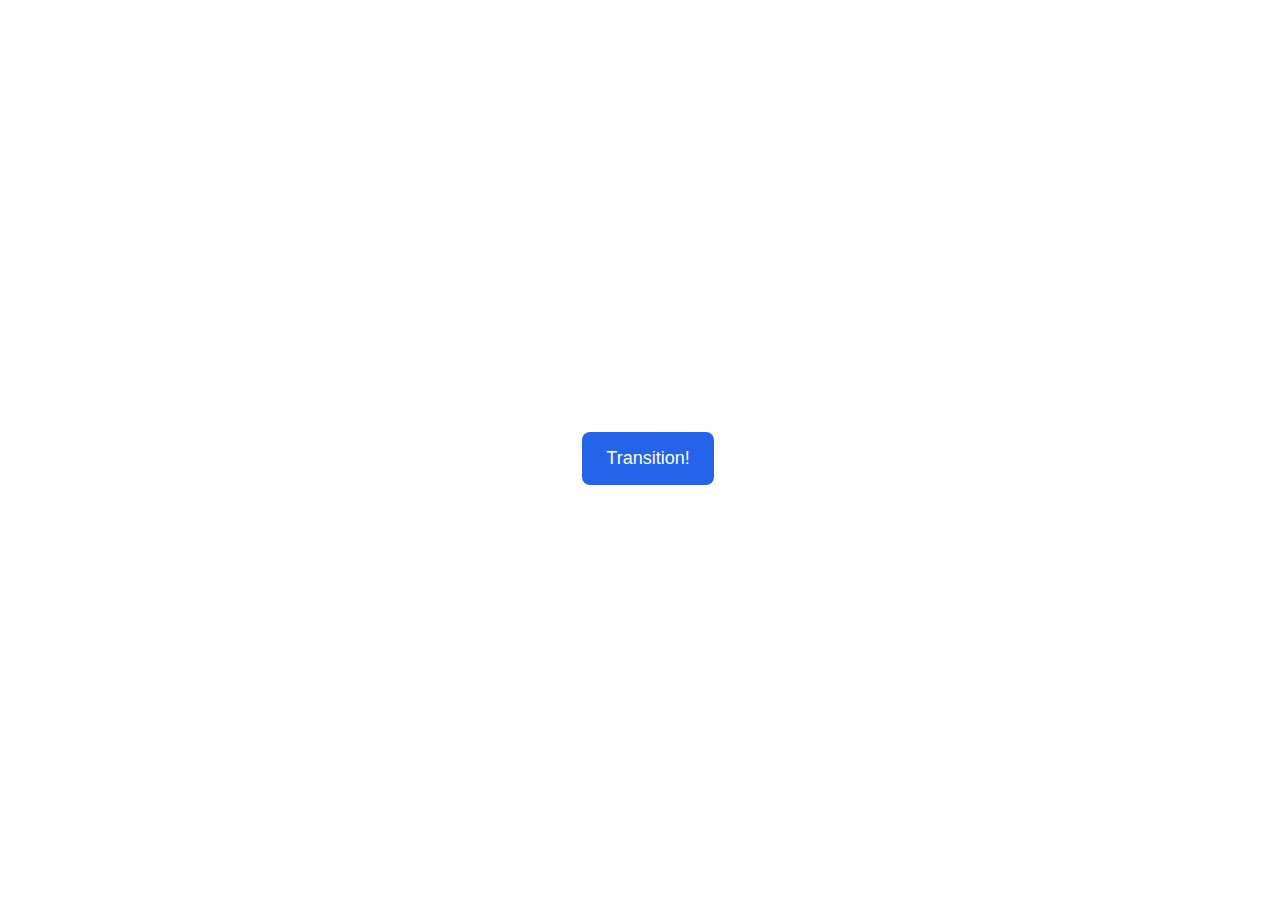
<file: animation/01-button-hover/index.html>
<!DOCTYPE html>
<html lang="en">
  <head>
    <meta charset="UTF-8" />
    <meta http-equiv="X-UA-Compatible" content="IE=edge" />
    <meta name="viewport" content="width=device-width, initial-scale=1.0" />
    <title>Button Hover</title>
    <link rel="stylesheet" href="style.css" />
  </head>
  <body>
    <div id="transition-container">
      <button>Transition!</button>
    </div>
  </body>
</html>
</file>
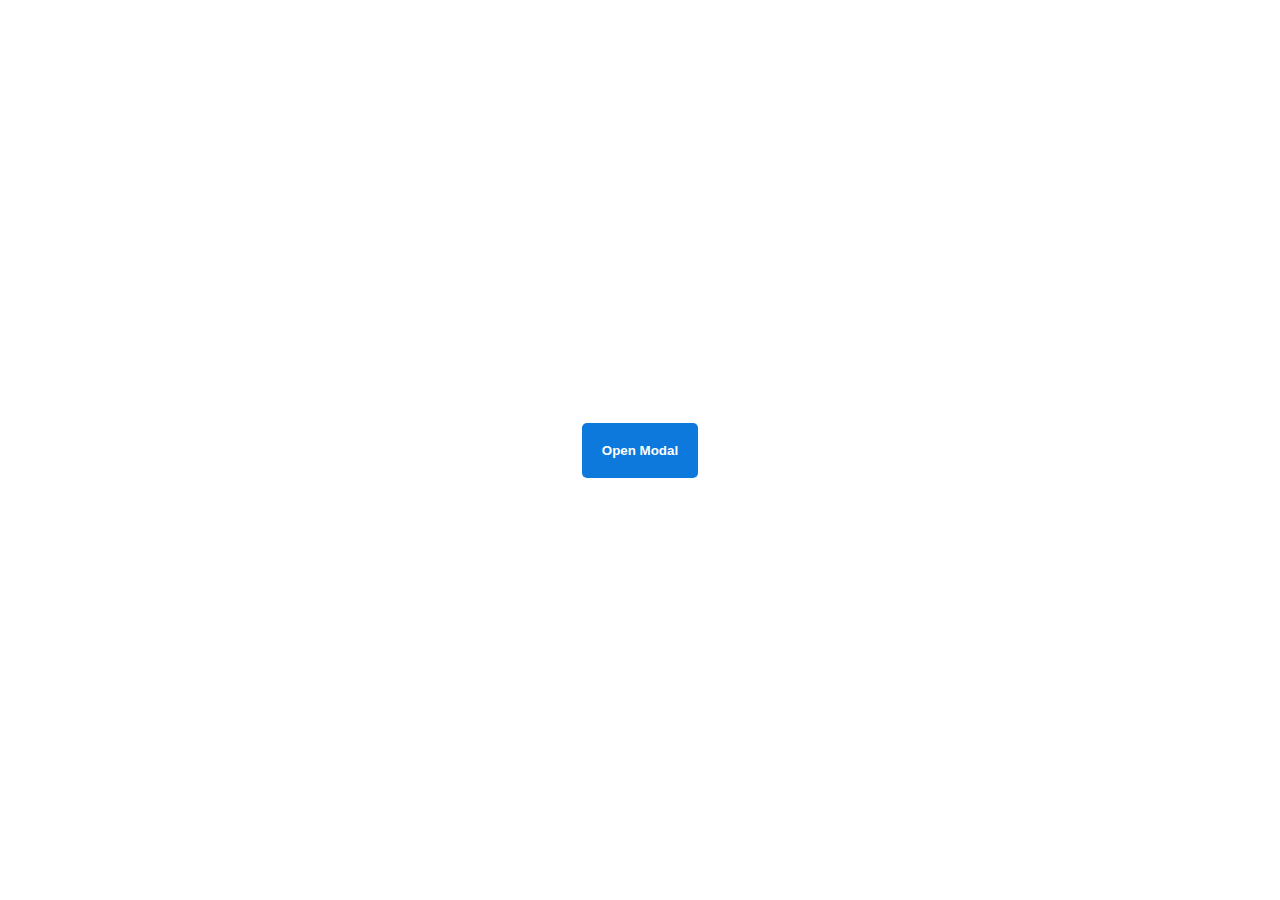
<file: animation/02-pop-up/index.html>
<!DOCTYPE html>
<html lang="en">
  <head>
    <meta charset="UTF-8" />
    <meta http-equiv="X-UA-Compatible" content="IE=edge" />
    <meta name="viewport" content="width=device-width, initial-scale=1.0" />
    <title>Popup</title>
    <link rel="stylesheet" href="style.css" />
  </head>
  <body>
    <div class="backdrop"></div>
    <div class="popup-modal">
      <h1>Look at me!</h1>
      <p>I'm a pop up dialog!</p>
      <button id="close-modal">Close Modal</button>
    </div>
    <div class="button-container">
      <button id="trigger-modal">Open Modal</button>
    </div>
    <script src="script.js"></script>
  </body>
</html>
</file>
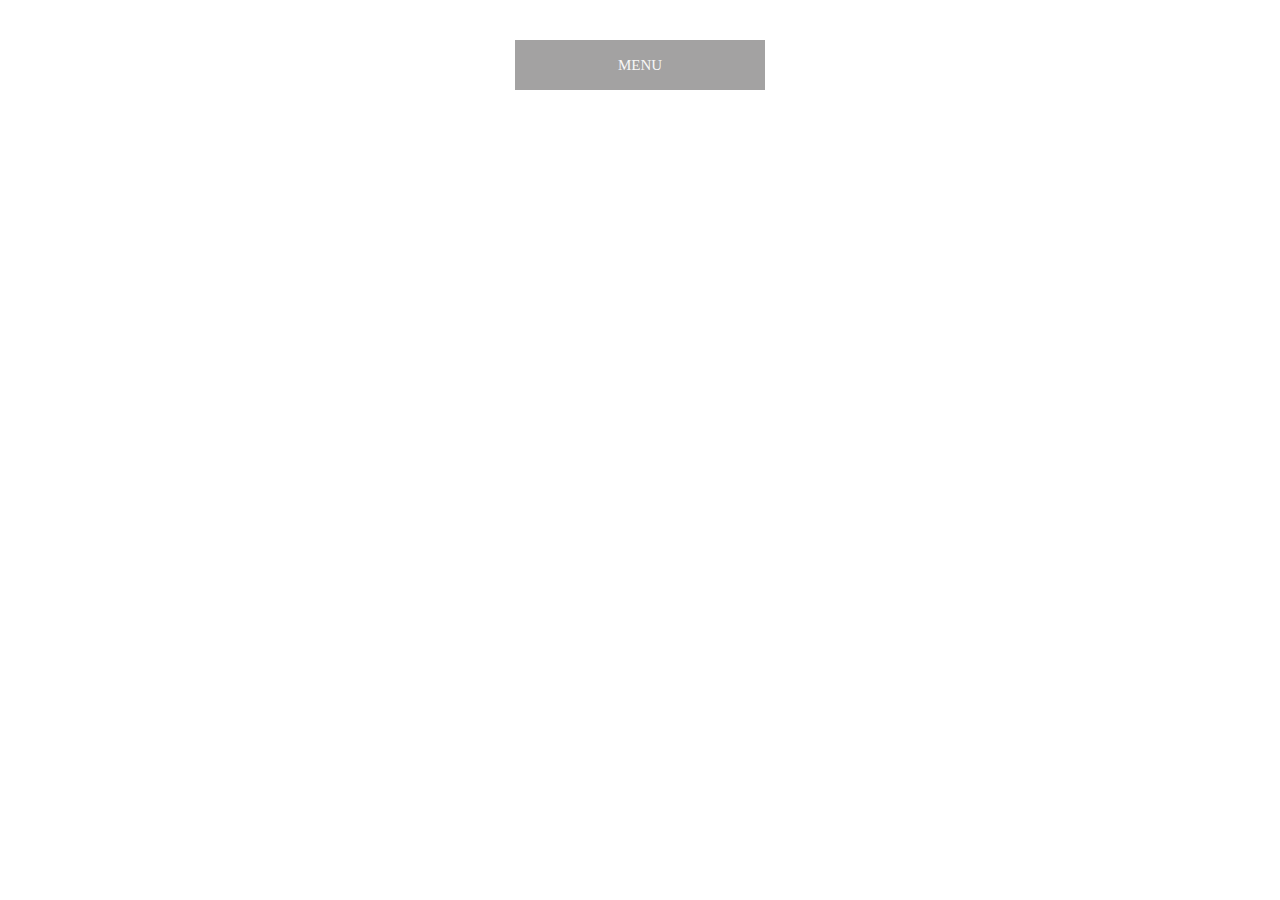
<file: animation/03-dropdown-menu/index.html>
<!DOCTYPE html>
<html lang="en">
  <head>
    <meta charset="UTF-8" />
    <meta http-equiv="X-UA-Compatible" content="IE=edge" />
    <meta name="viewport" content="width=device-width, initial-scale=1.0" />
    <title>Dropdown Menu</title>
    <link rel="stylesheet" href="style.css" />
  </head>
  <body>
    <div class="dropdown-container">
        <div class="menu-title">MENU</div>
        <ul class="dropdown-menu">
            <li>ITEM 1</li>
            <li>ITEM 2</li>
            <li>ITEM 3</li>
            <li>ITEM 4</li>
            <li>ITEM 5</li>
        </ul>
    </div>
    <script src="script.js"></script>
  </body>
</html>
</file>
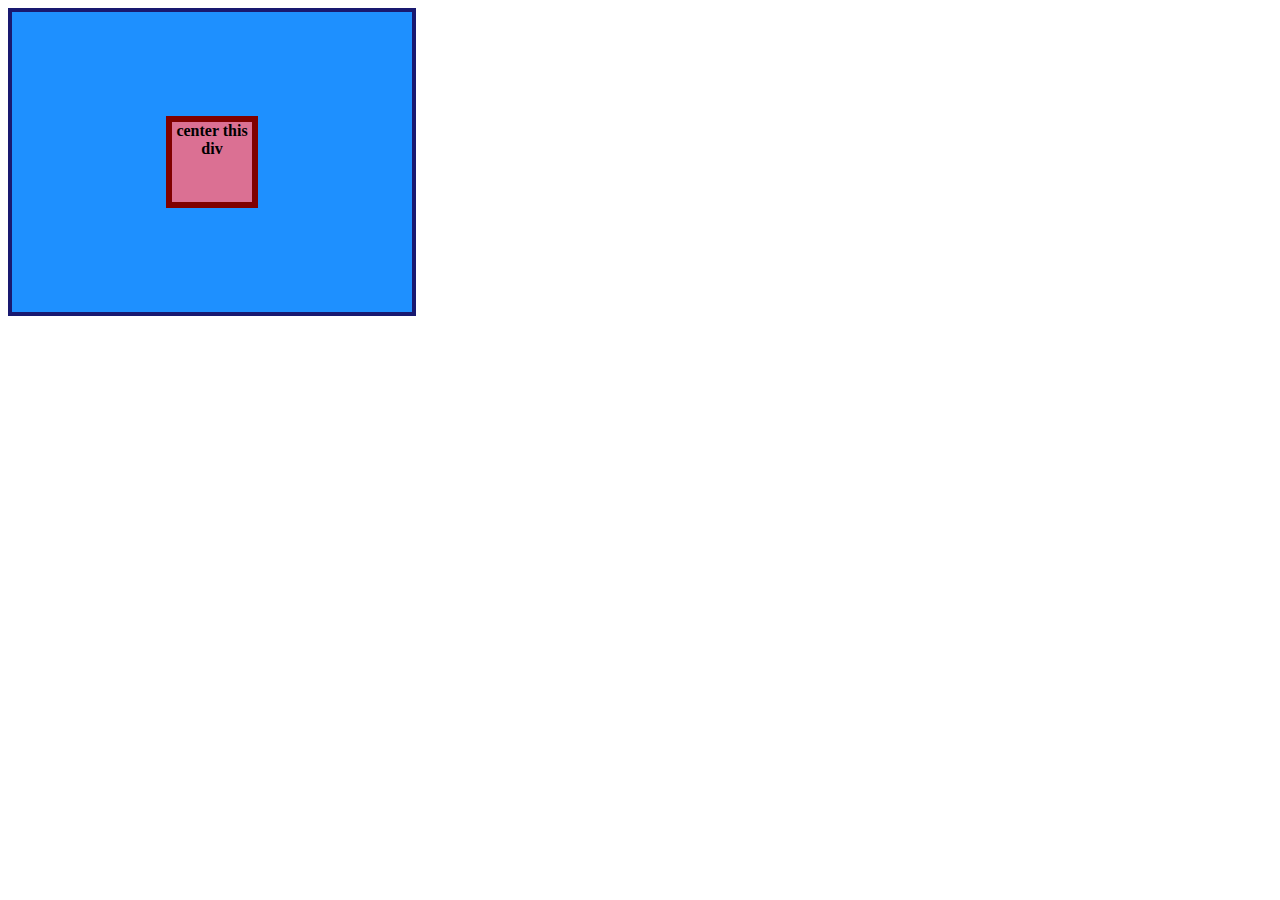
<file: flex/01-flex-center/index.html>
<!DOCTYPE html>
<html lang="en">
  <head>
    <meta charset="UTF-8">
    <meta http-equiv="X-UA-Compatible" content="IE=edge">
    <meta name="viewport" content="width=device-width, initial-scale=1.0">
    <title>CENTER THIS DIV</title>
    <link rel="stylesheet" href="style.css">
  </head>
  <body>
    <div class="container">
      <div class="box">center this div</div>
    </div>
  </body>
</html>
</file>
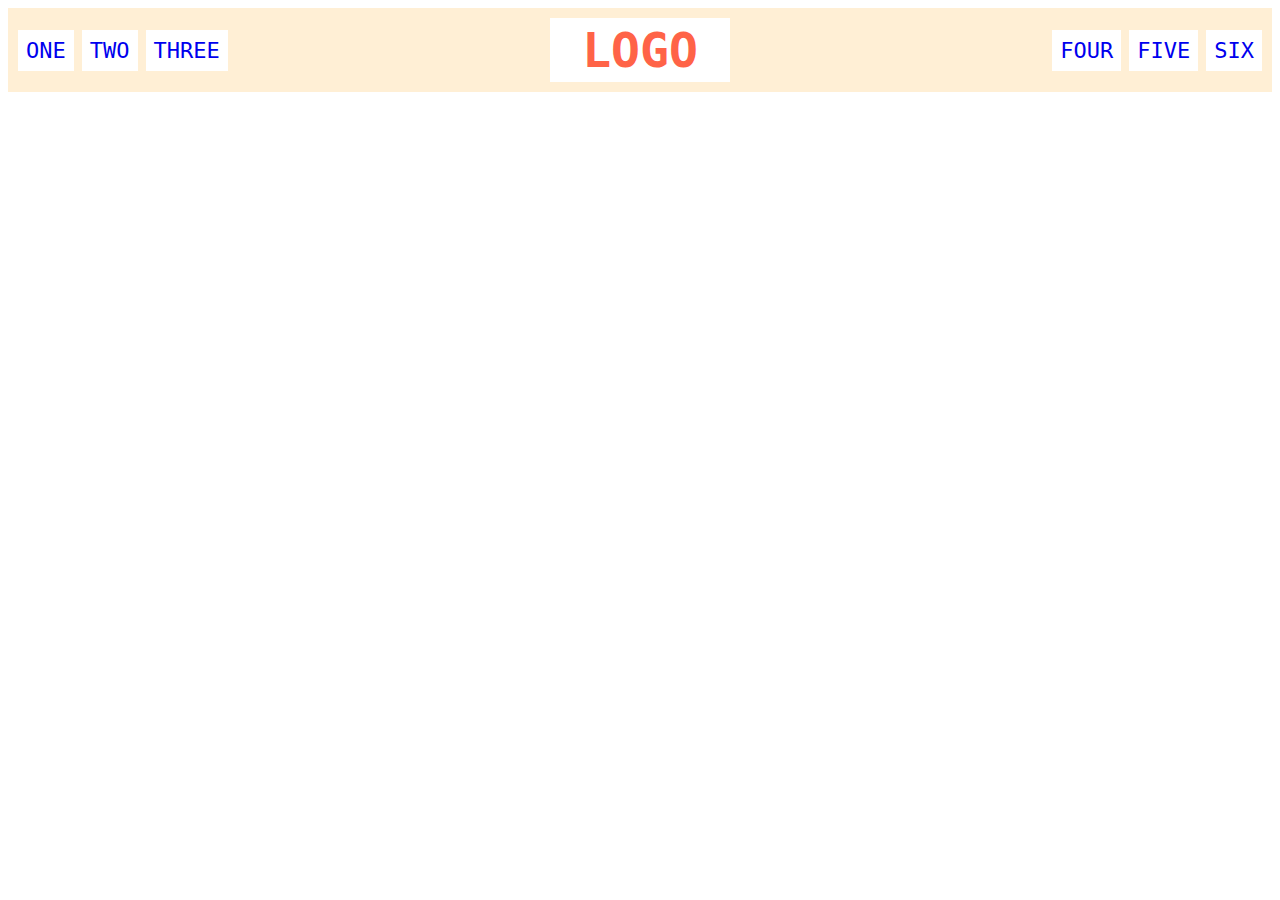
<file: flex/02-flex-header/index.html>
<!DOCTYPE html>
<html lang="en">
  <head>
    <meta charset="UTF-8">
    <meta http-equiv="X-UA-Compatible" content="IE=edge">
    <meta name="viewport" content="width=device-width, initial-scale=1.0">
    <title>Flex Header</title>
    <link rel="stylesheet" href="style.css">
  </head>
  <body>
    <div class="header">
      <div class="left-links">
        <ul>
          <li><a href="#">ONE</a></li>
          <li><a href="#">TWO</a></li>
          <li><a href="#">THREE</a></li>
        </ul>
      </div>
      <div class="logo">LOGO</div>
      <div class="right-links">
        <ul>
          <li><a href="#">FOUR</a></li>
          <li><a href="#">FIVE</a></li>
          <li><a href="#">SIX</a></li>
        </ul>
      </div>
    </div>
  </body>
</html>
</file>
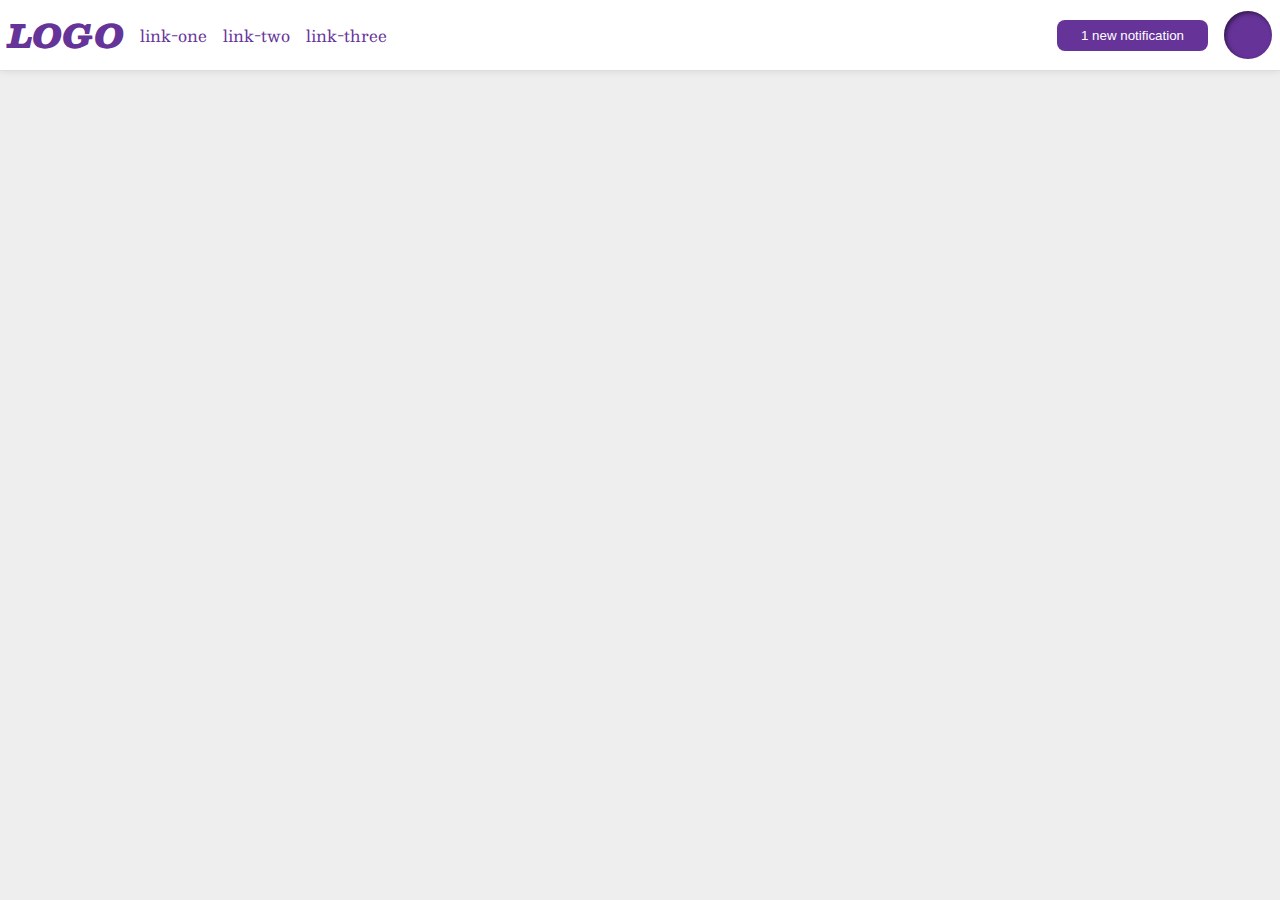
<file: flex/03-flex-header-2/index.html>
<!DOCTYPE html>
<html lang="en">
  <head>
    <meta charset="UTF-8">
    <meta http-equiv="X-UA-Compatible" content="IE=edge">
    <meta name="viewport" content="width=device-width, initial-scale=1.0">
    <title>Flex Header 2</title>
    <link rel="stylesheet" href="style.css">
  </head>
  <body>
    <div class="header">
      <div class="left-side">
        <div class="logo">
          LOGO
        </div>
        <ul class="links">
          <li><a href="https://google.com">link-one</a></li>
          <li><a href="https://google.com">link-two</a></li>
          <li><a href="https://google.com">link-three</a></li>
        </ul>
      </div>
      <div class="right-side">
        <button class="notifications">
          1 new notification
        </button>
        <div class="profile-image"></div>
      </div>
    </div>
  </body>
</html>
</file>
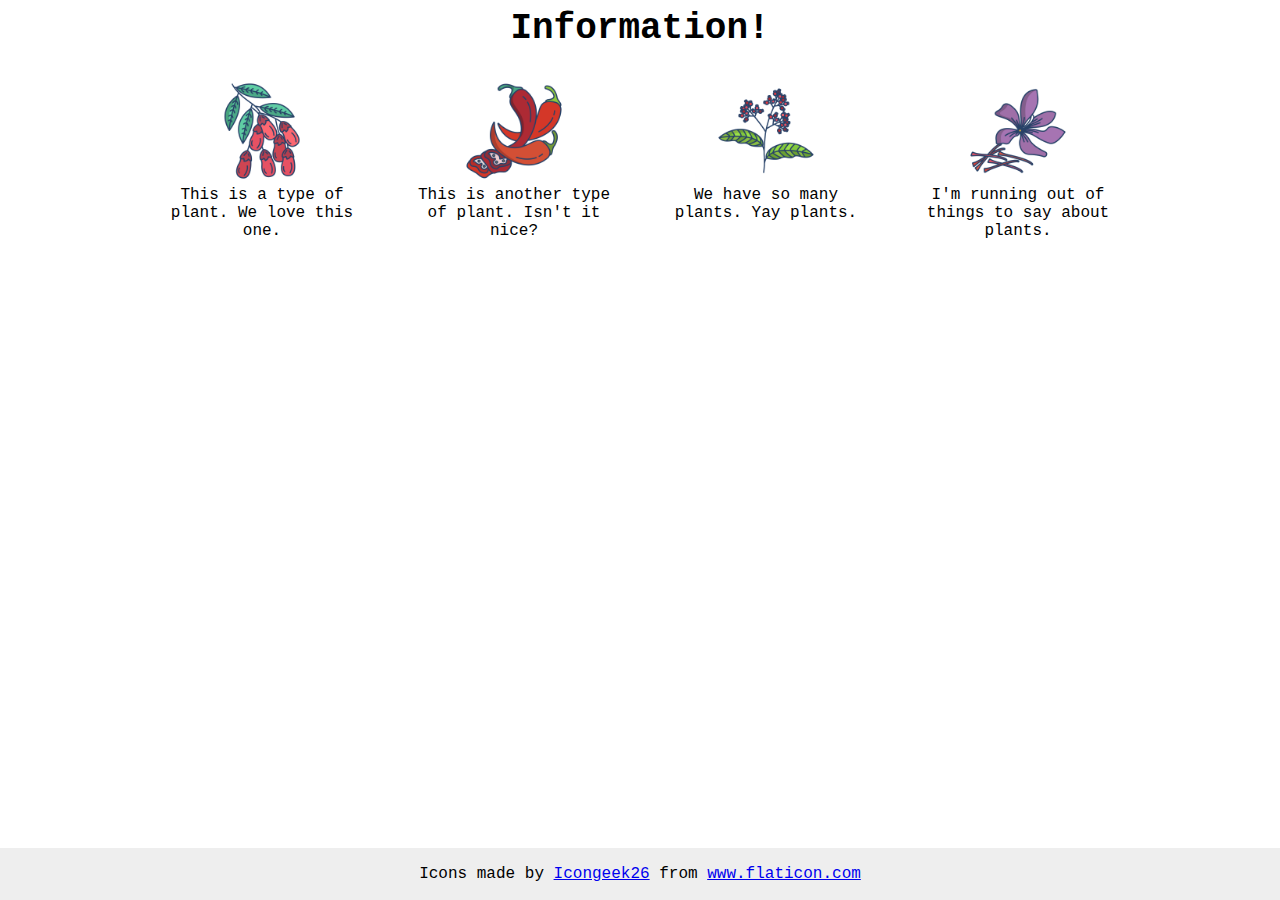
<file: flex/04-flex-information/index.html>
<!DOCTYPE html>
<html lang="en">
	<head>
		<meta charset="UTF-8" />
		<meta http-equiv="X-UA-Compatible" content="IE=edge" />
		<meta name="viewport" content="width=device-width, initial-scale=1.0" />
		<title>Information</title>
		<link rel="stylesheet" href="style.css" />
	</head>
	<body>
		<div class="title">Information!</div>

		<div class="container">
			<div class="info">
				<img src="./images/barberry.png" alt="barberry" />
				<div class="text">This is a type of plant. We love this one.</div>
			</div>
			<div class="info">
				<img src="./images/chilli.png" alt="chili" />
				<div class="text">This is another type of plant. Isn't it nice?</div>
			</div>
			<div class="info">
				<img src="./images/pepper.png" alt="pepper" />
				<div class="text">We have so many plants. Yay plants.</div>
			</div>
			<div class="info">
				<img src="./images/saffron.png" alt="saffron" />
				<div class="text">I'm running out of things to say about plants.</div>
			</div>
		</div>

		<!-- disregard this section, it's here to give attribution to the creator of these icons -->
		<div class="footer">
			<div>
				Icons made by
				<a href="https://www.flaticon.com/authors/icongeek26" title="Icongeek26"
					>Icongeek26</a
				>
				from
				<a href="https://www.flaticon.com/" title="Flaticon"
					>www.flaticon.com</a
				>
			</div>
		</div>
	</body>
</html>
</file>
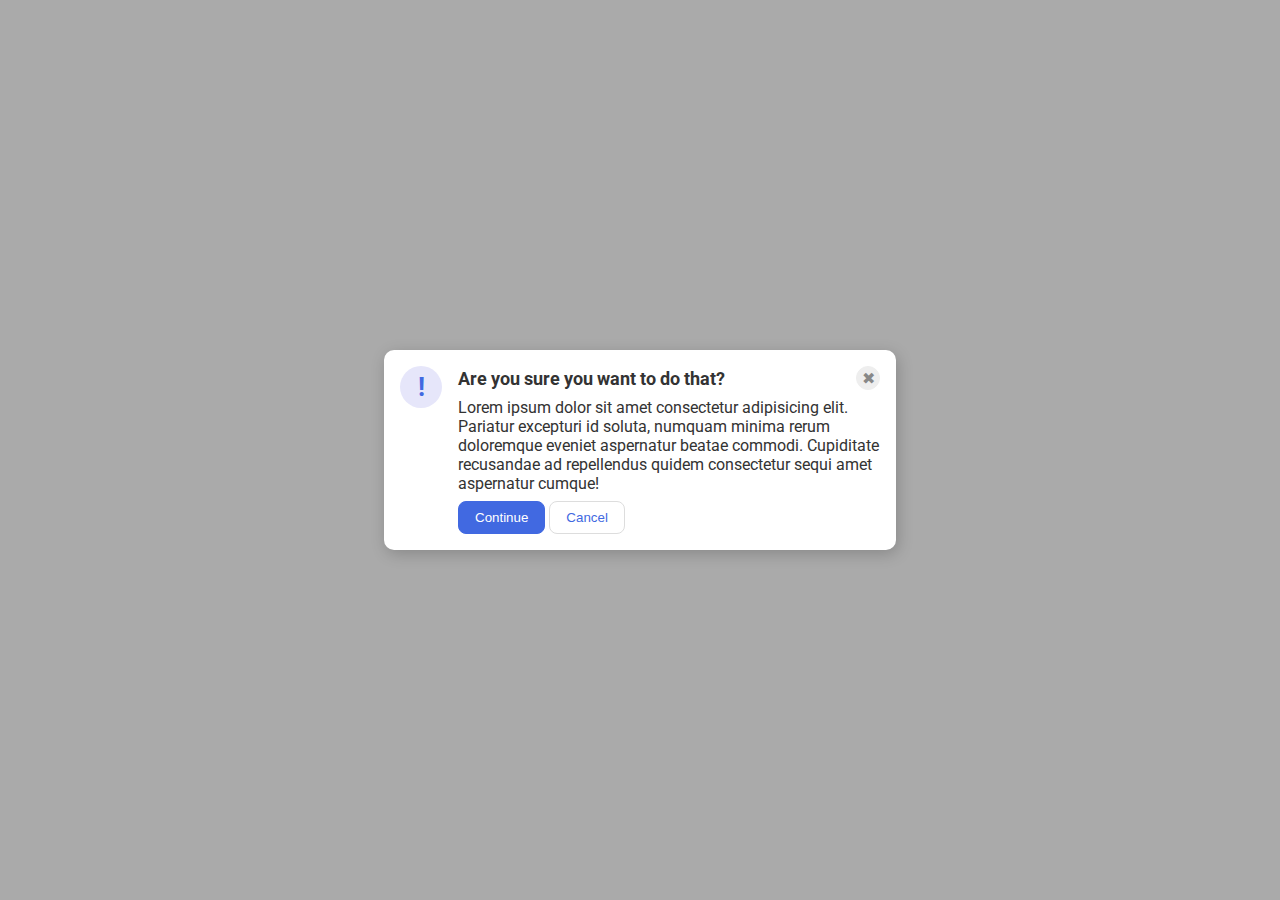
<file: flex/05-flex-modal/index.html>
<!DOCTYPE html>
<html lang="en">
	<head>
		<meta charset="UTF-8" />
		<meta http-equiv="X-UA-Compatible" content="IE=edge" />
		<meta name="viewport" content="width=device-width, initial-scale=1.0" />
		<link rel="stylesheet" href="style.css" />
		<title>Modal</title>
	</head>
	<body>
		<div class="modal">
			<div class="icon">!</div>
			<div class="container">
				<div class="header">Are you sure you want to do that?<button class="close-button">✖</button></div>
				

				<div class="text">
					Lorem ipsum dolor sit amet consectetur adipisicing elit. Pariatur
					excepturi id soluta, numquam minima rerum doloremque eveniet
					aspernatur beatae commodi. Cupiditate recusandae ad repellendus quidem
					consectetur sequi amet aspernatur cumque!
				</div>
        <button class="continue">Continue</button>
        <button class="cancel">Cancel</button>
			</div>

		</div>
	</body>
</html>
</file>
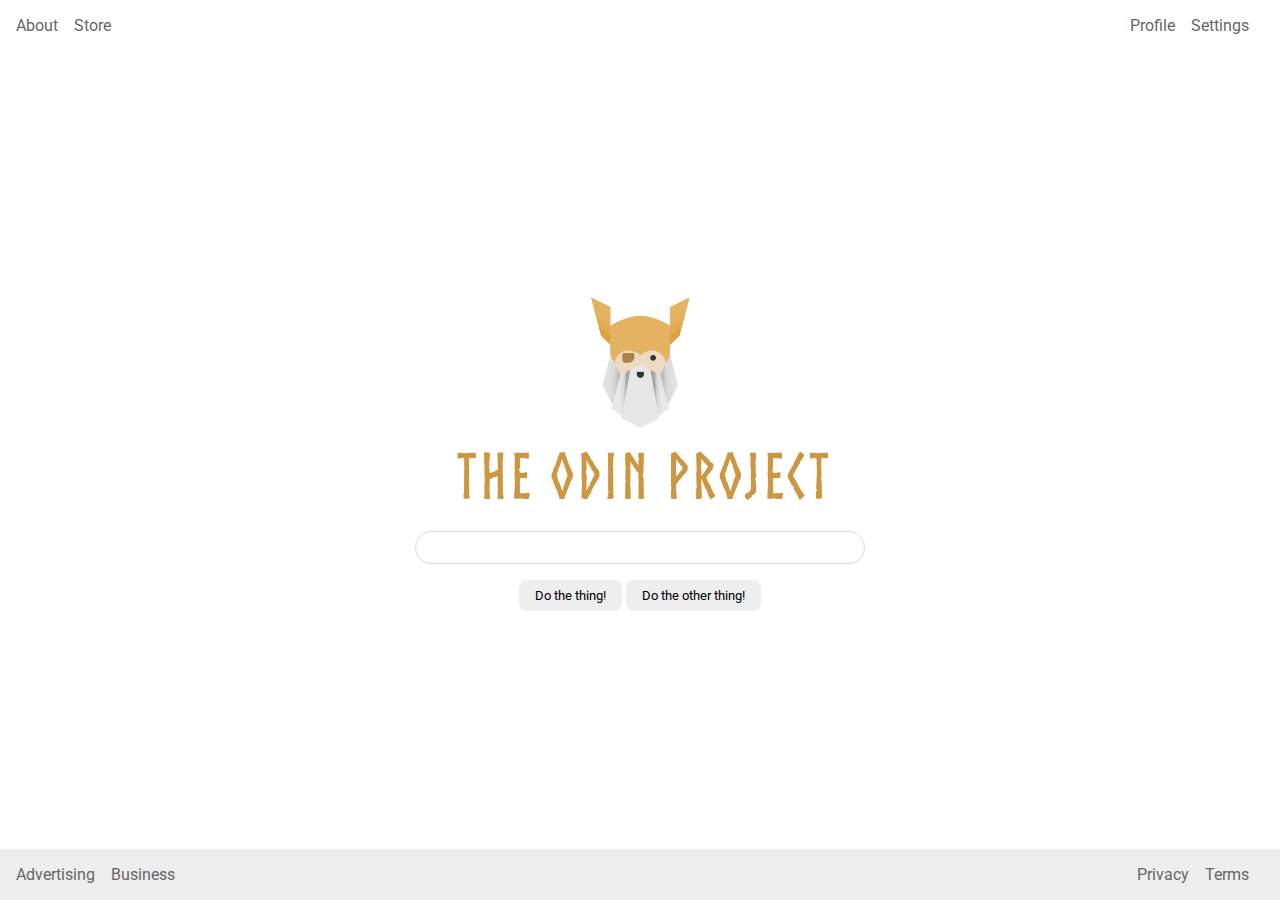
<file: flex/06-flex-layout/index.html>
<!DOCTYPE html>
<html lang="en">
  <head>
    <meta charset="UTF-8">
    <meta http-equiv="X-UA-Compatible" content="IE=edge">
    <meta name="viewport" content="width=device-width, initial-scale=1.0">
    <title>LAYOUT</title>
    <link rel="stylesheet" href="./style.css">
  </head>
  <body>
    <div class="header">
      <ul class="left-links">
        <li><a href="#">About</a></li>
        <li><a href="#">Store</a></li>
      </ul>
      <ul class="right-links">
        <li><a href="#">Profile</a></li>
        <li><a href="#">Settings</a></li>
      </ul>
    </div>
    <div class="content">
      <img src="./logo.png" alt="Project logo. Represents odin with the project name.">
      <div class="input">
        <input type="text">
      </div>
      <div class="buttons">
        <button>Do the thing!</button>
        <button>Do the other thing!</button>
      </div>
    </div>
    <div class="footer">
      <ul class="left-links">
        <li><a href="#">Advertising</a></li>
        <li><a href="#">Business</a></li>
      </ul>
      <ul class="right-links">
        <li><a href="#">Privacy</a></li>
        <li><a href="#">Terms</a></li>
      </ul>
    </div>
  </body>
</html>
</file>
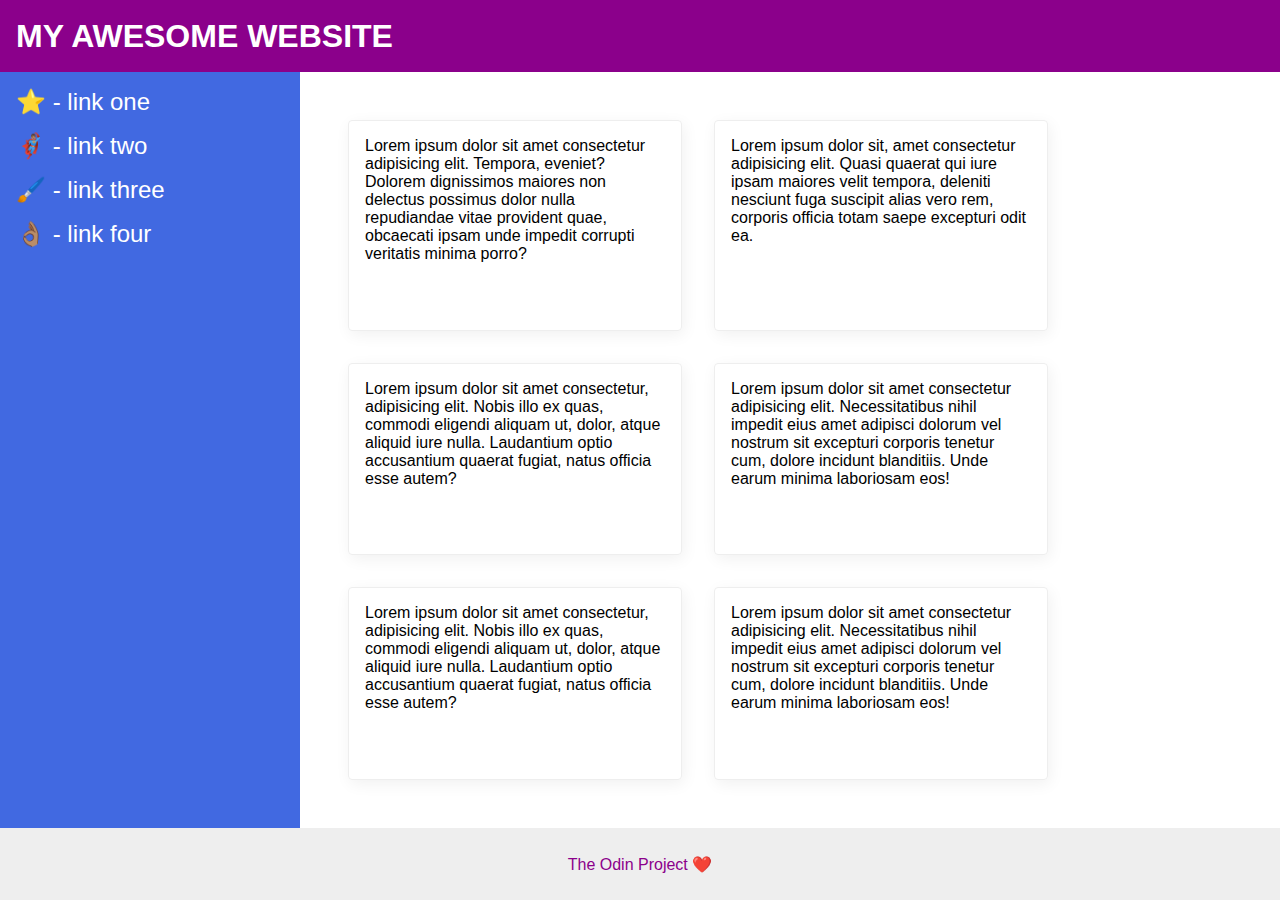
<file: flex/07-flex-layout-2/index.html>
<!DOCTYPE html>
<html lang="en">
	<head>
		<meta charset="UTF-8" />
		<meta http-equiv="X-UA-Compatible" content="IE=edge" />
		<meta name="viewport" content="width=device-width, initial-scale=1.0" />
		<title>The Holy Grail</title>
		<link rel="stylesheet" href="style.css" />
	</head>
	<body>
		
			<div class="header">MY AWESOME WEBSITE</div>
		
		<div class="container">
			<div class="sidebar">
				<ul>
					<li><a href="#">⭐ - link one</a></li>
					<li><a href="#">🦸🏽‍♂️ - link two</a></li>
					<li><a href="#">🖌️ - link three</a></li>
					<li><a href="#">👌🏽 - link four</a></li>
				</ul>
			</div>
			<div class="cards-container">
				<div class="card">
					Lorem ipsum dolor sit amet consectetur adipisicing elit. Tempora,
					eveniet? Dolorem dignissimos maiores non delectus possimus dolor nulla
					repudiandae vitae provident quae, obcaecati ipsam unde impedit
					corrupti veritatis minima porro?
				</div>
				<div class="card">
					Lorem ipsum dolor sit, amet consectetur adipisicing elit. Quasi
					quaerat qui iure ipsam maiores velit tempora, deleniti nesciunt fuga
					suscipit alias vero rem, corporis officia totam saepe excepturi odit
					ea.
				</div>
				<div class="card">
					Lorem ipsum dolor sit amet consectetur, adipisicing elit. Nobis illo
					ex quas, commodi eligendi aliquam ut, dolor, atque aliquid iure nulla.
					Laudantium optio accusantium quaerat fugiat, natus officia esse autem?
				</div>
				<div class="card">
					Lorem ipsum dolor sit amet consectetur adipisicing elit.
					Necessitatibus nihil impedit eius amet adipisci dolorum vel nostrum
					sit excepturi corporis tenetur cum, dolore incidunt blanditiis. Unde
					earum minima laboriosam eos!
				</div>
				<div class="card">
					Lorem ipsum dolor sit amet consectetur, adipisicing elit. Nobis illo
					ex quas, commodi eligendi aliquam ut, dolor, atque aliquid iure nulla.
					Laudantium optio accusantium quaerat fugiat, natus officia esse autem?
				</div>
				<div class="card">
					Lorem ipsum dolor sit amet consectetur adipisicing elit.
					Necessitatibus nihil impedit eius amet adipisci dolorum vel nostrum
					sit excepturi corporis tenetur cum, dolore incidunt blanditiis. Unde
					earum minima laboriosam eos!
				</div>
			</div>
		</div>

		<div class="footer">The Odin Project ❤️</div>
	</body>
</html>
</file>
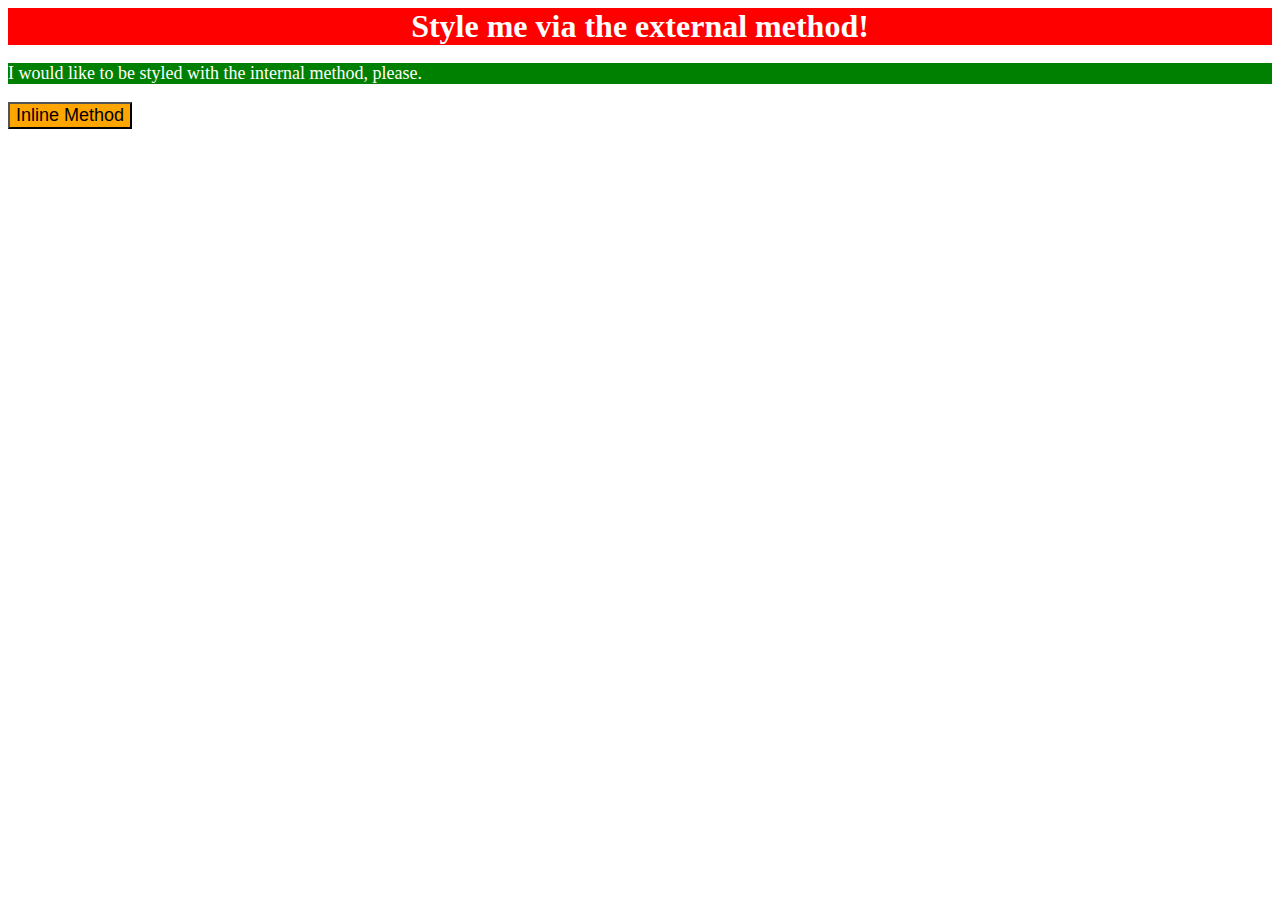
<file: foundations/01-css-methods/index.html>
<!DOCTYPE html>
<html lang="en">
  <head>
    <meta charset="UTF-8">
    <meta http-equiv="X-UA-Compatible" content="IE=edge">
    <meta name="viewport" content="width=device-width, initial-scale=1.0">
    <title>Methods for Adding CSS</title>
    <link rel="stylesheet" href="styles.css">
    <style>
      p {
        background: green;
        color: white;
        font-size: 18px;
      }
    </style>
  </head>
  <body>
    <div>Style me via the external method!</div>
    <p>I would like to be styled with the internal method, please.</p>
    <button style="background: orange; font-size: 18px;">Inline Method</button>
  </body>
</html>
</file>
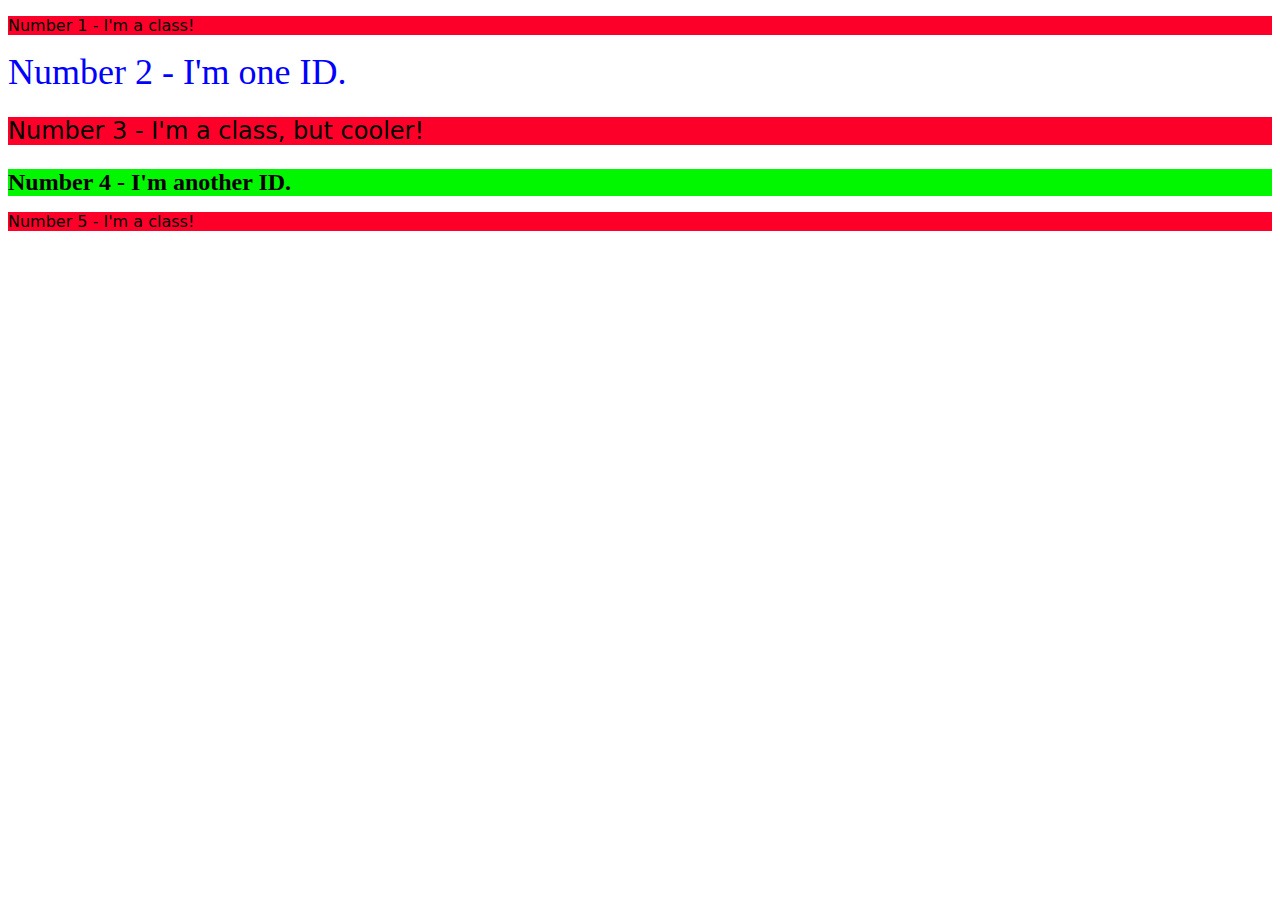
<file: foundations/02-class-id-selectors/index.html>
<!DOCTYPE html>
<html lang="en">
  <head>
    <meta charset="UTF-8">
    <meta http-equiv="X-UA-Compatible" content="IE=edge">
    <meta name="viewport" content="width=device-width, initial-scale=1.0">
    <title>Class and ID Selectors</title>
    <link rel="stylesheet" href="style.css">
  </head>
  <body>
    <p class="odd">Number 1 - I'm a class!</p>
    <div id="first-id">Number 2 - I'm one ID.</div>
    <p class="odd third-element">Number 3 - I'm a class, but cooler!</p>
    <div id="second-id">Number 4 - I'm another ID.</div>
    <p class="odd">Number 5 - I'm a class!</p>
  </body>
</html>
</file>
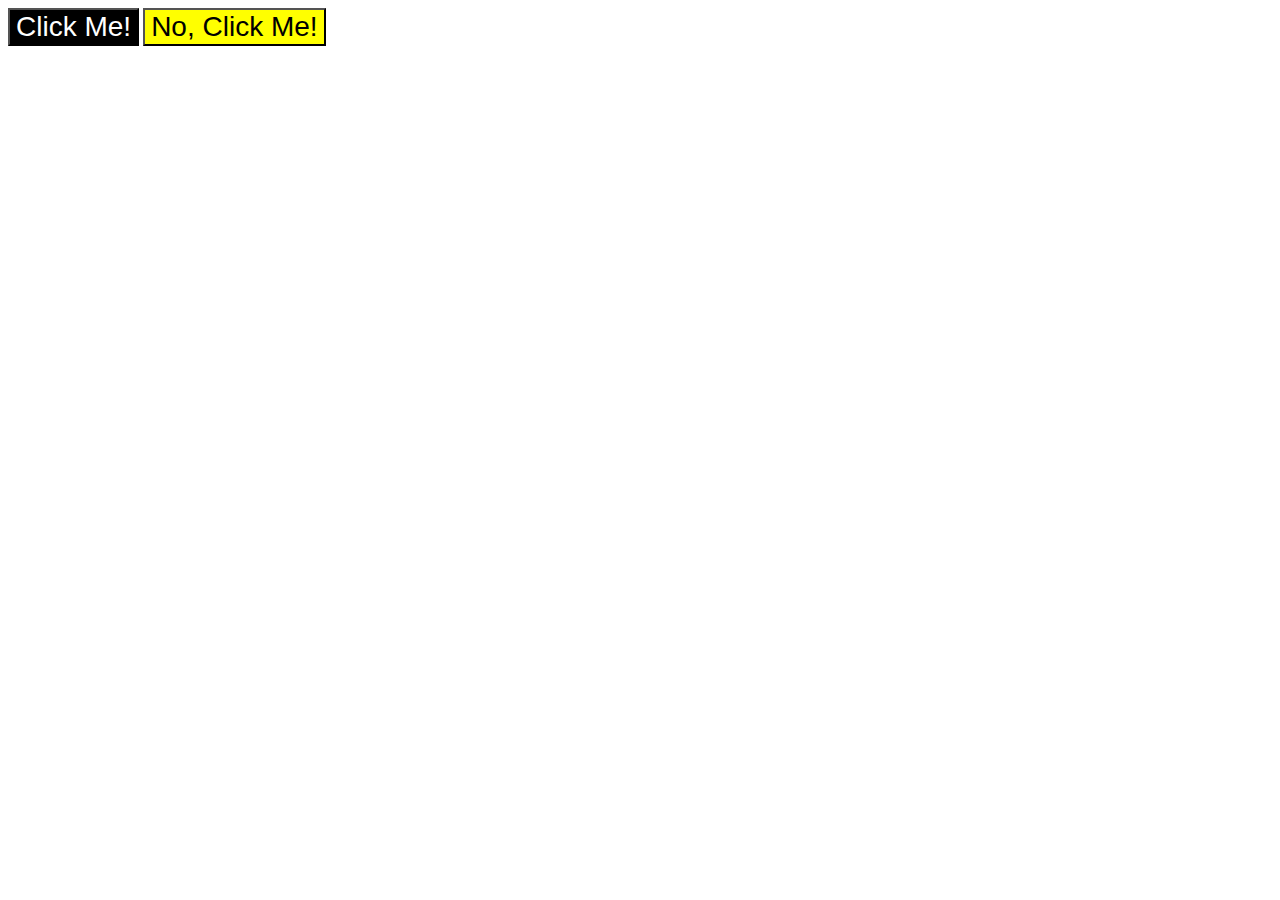
<file: foundations/03-grouping-selectors/index.html>
<!DOCTYPE html>
<html lang="en">
  <head>
    <meta charset="UTF-8">
    <meta http-equiv="X-UA-Compatible" content="IE=edge">
    <meta name="viewport" content="width=device-width, initial-scale=1.0">
    <title>Grouping Selectors</title>
    <link rel="stylesheet" href="style.css">
  </head>
  <body>
    <button class="firstBtn">Click Me!</button>
    <button class="secondBtn">No, Click Me!</button>
  </body>
</html>
</file>
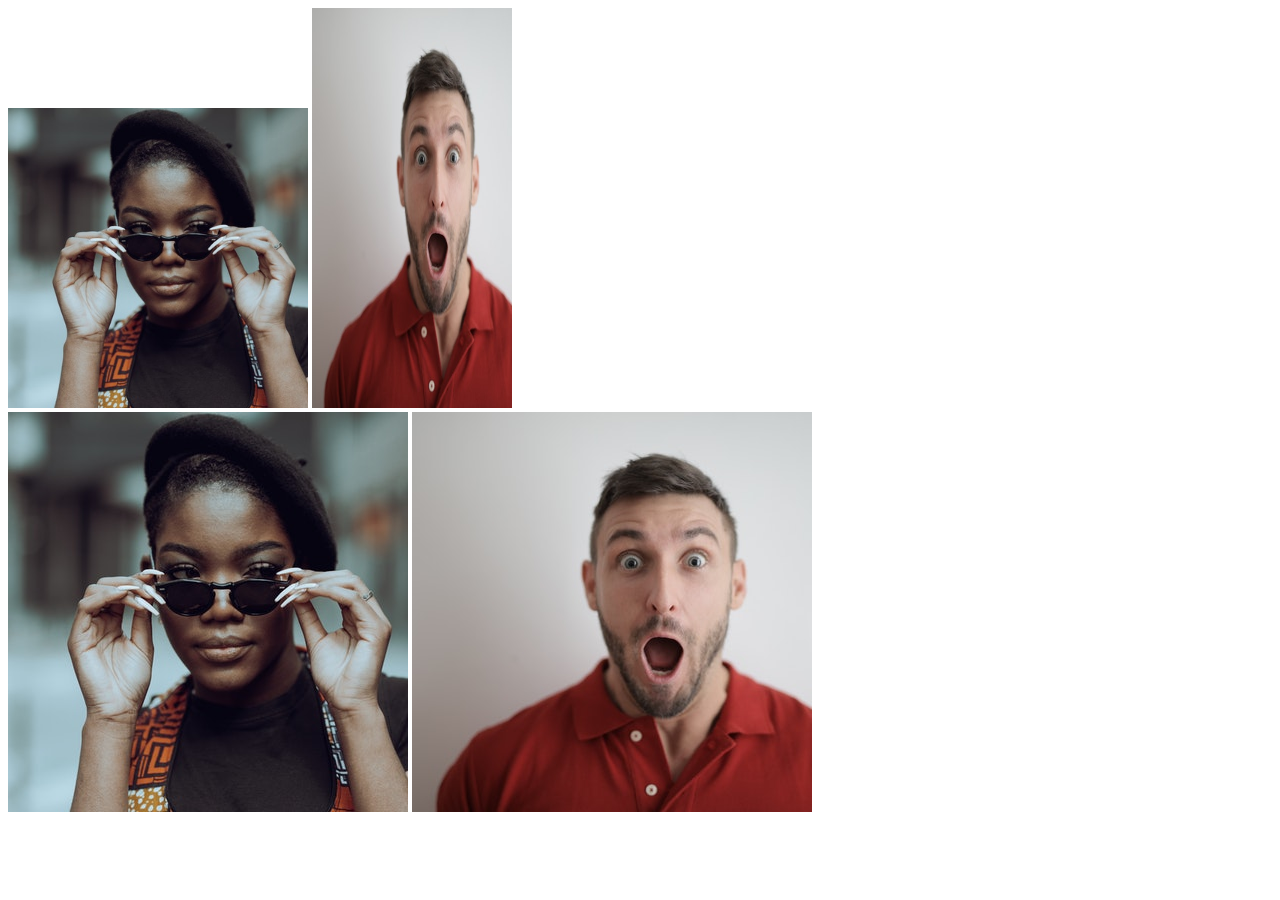
<file: foundations/04-chaining-selectors/index.html>
<!DOCTYPE html>
<html lang="en">
  <head>
    <meta charset="UTF-8">
    <meta http-equiv="X-UA-Compatible" content="IE=edge">
    <meta name="viewport" content="width=device-width, initial-scale=1.0">
    <title>Chaining Selectors</title>
    <link rel="stylesheet" href="style.css">
  </head>
  <body>
    <!-- Check image source path. Review Foundations lesson - Links and Images -->
    <!-- Use the classes BELOW this line -->
    <div>
      <img class="avatar proportioned" src="./images/pexels-katho-mutodo-8434791.jpg" alt="Woman with glasses">
      <img class="avatar distorted" src="./images/pexels-andrea-piacquadio-3777931.jpg" alt="Man with surprised expression">
    </div>
    <!-- Use the classes ABOVE this line -->
    <div>
      <img class="original proportioned" src="./images/pexels-katho-mutodo-8434791.jpg" alt="Woman with glasses">
      <img class="original distorted" src="./images/pexels-andrea-piacquadio-3777931.jpg" alt="Man with surprised expression">
    </div>
  </body>
</html>
</file>
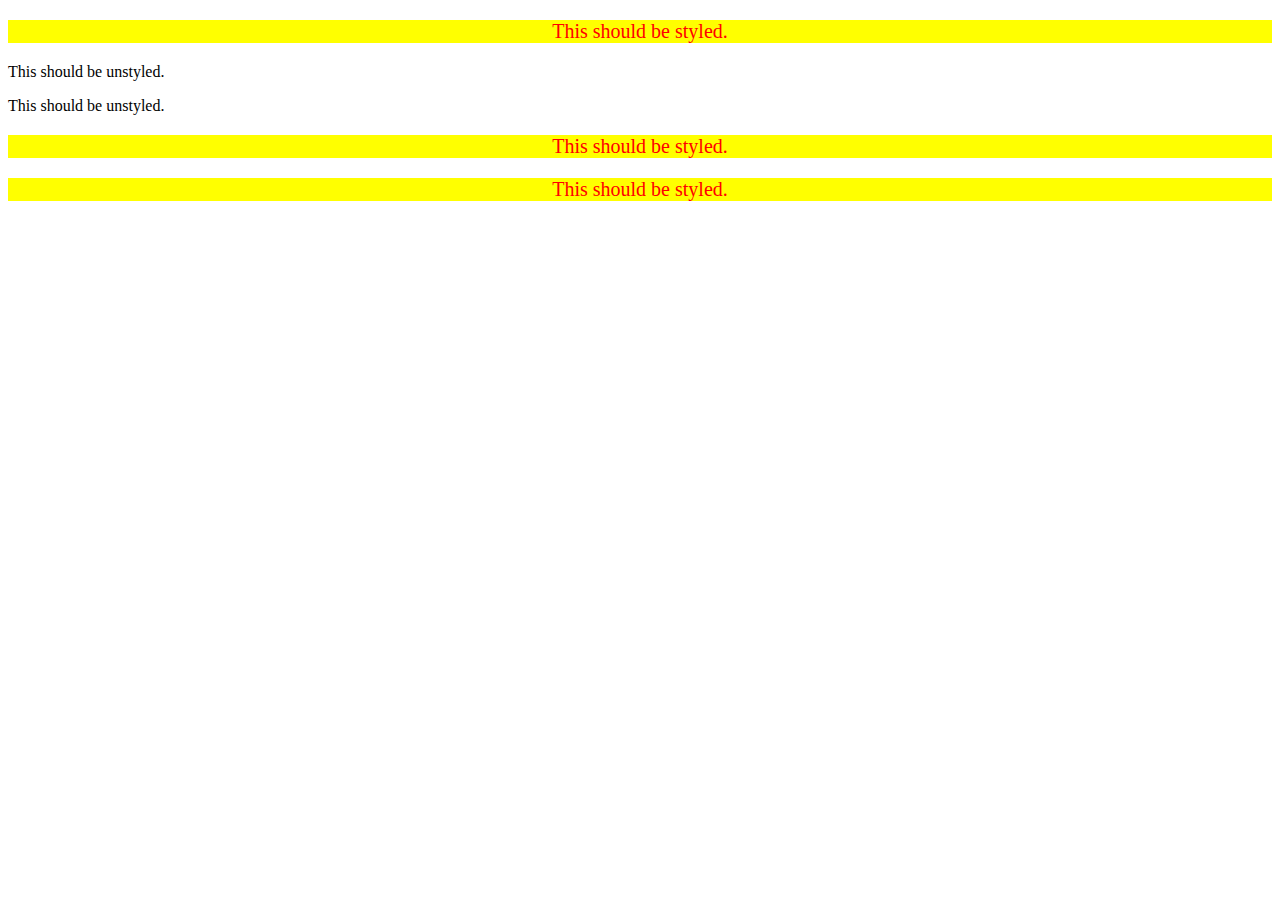
<file: foundations/05-descendant-combinator/index.html>
<!DOCTYPE html>
<html lang="en">
  <head>
    <meta charset="UTF-8">
    <meta http-equiv="X-UA-Compatible" content="IE=edge">
    <meta name="viewport" content="width=device-width, initial-scale=1.0">
    <title>Descendant Combinator</title>
    <link rel="stylesheet" href="style.css">
  </head>
  <body>
    <div class="container">
      <p class="text">This should be styled.</p>
    </div>
    <p class="text">This should be unstyled.</p>
    <p class="text">This should be unstyled.</p>
    <div class="container">
      <p class="text">This should be styled.</p>
      <p class="text">This should be styled.</p>
    </div>
  </body>
</html>
</file>
<file: animation/01-button-hover/style.css>
#transition-container {
  width: 100vw;
  height: 100vh;
  display: flex;
  flex-direction: column;
  justify-content: center;
  align-items: center;
  font-family: Arial, sans-serif;
}

button {
  border-radius: 8px;
  border: none;
  background-color: #2563eb;
  color: white;
  font-size: 18px;
  padding: 16px 24px;
  text-align: center;
}
</file>
<file: animation/02-pop-up/style.css>
* {
  padding: 0;
  margin: 0;
}

body {
  overflow: hidden;
}

.button-container {
  width: 100vw;
  height: 100vh;
  background-color: #ffffff;
  opacity: 100%;
  display: flex;
  align-items: center;
  justify-content: center;
}

button {
  padding: 20px;
  color: #ffffff;
  background-color: #0e79dd;
  border: none;
  border-radius: 5px;
  font-weight: 600;
}

.popup-modal {
  padding: 32px 64px;
  background-color: white;
  border: 1px solid black;
  border-radius: 10px;
  position: fixed;
  top: 50%;
  left: 50%;
  transform-origin: center;
  transform: translate(-50%, -50%);
  pointer-events: none;
  opacity: 0%;
  text-align: center;
}

.popup-modal p {
  margin-bottom: 24px;
}

.backdrop {
  pointer-events: none;
  position: fixed;
  inset: 0;
  background: #000;
  opacity: 0%;
}

.popup-modal.show {
  opacity: 100%;
  pointer-events: all;
}

.backdrop.show {
  opacity: 30%;
}
</file>
<file: animation/03-dropdown-menu/style.css>
.dropdown-container {
  max-width: 250px;
  margin: 40px auto;
  text-align: center;
  line-height: 50px;
  font-size: 15px;
  color: rgb(247, 247, 247);
  cursor: pointer;
}

.menu-title {
  background-color: rgb(163, 162, 162);
}

.dropdown-menu {
  list-style: none;
  padding: 0;
  margin: 0;
  background-color: rgb(99, 97, 97);

  display: none;
}

ul.dropdown-menu li:hover {
  background: rgb(47, 46, 46);
}

.visible {
  display: block;
}
</file>
<file: flex/01-flex-center/style.css>
.container {
  background: dodgerblue;
  border: 4px solid midnightblue;
  width: 400px;
  height: 300px;
  display: flex;
  justify-content: center;
  align-items: center;
}

.box {
  background: palevioletred;
  font-weight: bold;
  text-align: center;
  border: 6px solid maroon;
  width: 80px;
  height: 80px;
}
</file>
<file: flex/02-flex-header/style.css>
.header  {
  font-family: monospace;
  background: papayawhip;
  display: flex;
  justify-content: space-between;
  padding: 10px;
  align-items: center;
}

.logo {
  font-size: 48px;
  font-weight: 900;
  color: tomato;
  background: white;
  padding: 4px 32px;
}

ul {
  /* this removes the dots on the list items*/
  list-style-type: none;
  display: flex;
  margin: 0;
  padding: 0;
  gap: 8px;
}

a {
  font-size: 22px;
  background: white;
  padding: 8px;
  /* this removes the line under the links */
  text-decoration: none;
  
}
</file>
<file: flex/03-flex-header-2/style.css>
/* this is some magical font-importing.  
you'll learn about it later. */
@import url('https://fonts.googleapis.com/css2?family=Besley:ital,wght@0,400;1,900&display=swap');

body {
  margin: 0;
  background: #eee;
  font-family: Besley, serif;
}

.header {
  background: white;
  border-bottom: 1px solid #ddd;
  box-shadow: 0 0 8px rgba(0,0,0,.1);
  display: flex;
  justify-content: space-between;
  padding: 8px;
}

.left-side, 
.right-side {
  display: flex;
  gap: 16px;
  align-items: center;
}

.profile-image {
  background: rebeccapurple;
  box-shadow: inset 2px 2px 4px rgba(0,0,0,.5);
  border-radius: 50%;
  width: 48px;
  height: 48px;
}

.logo {
  color: rebeccapurple;
  font-size: 32px;
  font-weight: 900;
  font-style: italic;
}

button {
  border: none;
  border-radius: 8px;
  background: rebeccapurple;
  color: white;
  padding: 8px 24px;
}

a {
  /* this removes the line under our links */
  text-decoration: none;
  color: rebeccapurple;
}

ul {
  list-style-type: none;
  display: flex;
  margin: 0;
  padding: 0;
  gap: 16px;
}
</file>
<file: flex/04-flex-information/style.css>
body {
  font-family: 'Courier New', Courier, monospace;
  text-align: center;
}

img {
  width: 100px;
  height: 100px;
  
}

.title {
  font-size: 36px;
  font-weight: 900;
  margin-bottom: 32px;
}

.container {
  display: flex;
  justify-content: center;
  gap: 52px;
}

.info {
  max-width: 200px;
}

/* do not edit this footer */
.footer {
  position: fixed;
  bottom: 0;
  left: 0;
  right: 0;
  height: 52px;
  display: flex;
  align-items: center;
  justify-content: center;
  background: #eee;
}
</file>
<file: flex/05-flex-modal/style.css>
@import url('https://fonts.googleapis.com/css2?family=Roboto:wght@400;700&display=swap');

html, body {
  height: 100%;
}

body {
  font-family: Roboto, sans-serif;
  margin: 0;
  background: #aaa;
  color: #333;
  /* I'll give you this one for free lol */
  display: flex;
  align-items: center;
  justify-content: center;
}

.modal {
  background: white;
  width: 480px;
  border-radius: 10px;
  box-shadow: 2px 4px 16px rgba(0,0,0,.2);
  display: flex;
  padding: 16px;
  gap: 16px;
}

.icon {
  color: royalblue;
  font-size: 26px;
  font-weight: 700;
  background: lavender;
  width: 42px;
  height: 42px;
  border-radius: 50%;
  display: flex;
  align-items: center;
  justify-content: center;
  flex-shrink: 0;
}


.header {
  font-size: 18px;
  font-weight: 700;
  display: flex;
  justify-content: space-between;
  align-items: center;
  margin-bottom: 8px;
}

.text {
  margin-bottom: 8px;
}

.close-button {
  background: #eee;
  border-radius: 50%;
  color: #888;
  font-weight: 400;
  font-size: 16px;
  height: 24px;
  width: 24px;
  display: flex;
  align-items: center;
  justify-content: center;
  border: 1px solid #eee;
  padding: 0;
}

button {
  cursor: pointer;
  padding: 8px 16px;
  border-radius: 8px;
}

button.continue {
  background: royalblue;
  border: 1px solid royalblue;
  color: white;
}

button.cancel {
  background: white;
  border: 1px solid #ddd;
  color: royalblue;
}
</file>
<file: flex/06-flex-layout/style.css>
@import url('https://fonts.googleapis.com/css2?family=Roboto:wght@400;700&display=swap');

body {
  height: 100vh;
  margin: 0;
  overflow: hidden;
  font-family: Roboto, sans-serif;
  display: flex;
  flex-direction: column;
}

img {
  width: 600px;
}

button {
  font-family: Roboto, sans-serif;
  border: none;
  border-radius: 8px;
  background: #eee;
  padding: 8px 16px;
}

input {
  border: 1px solid #ddd;
  border-radius: 16px;
  padding: 8px 24px;
  width: 400px;
}

a {
  text-decoration: none;
  color: #666666;
}

.header,
.footer {
  display: flex;
  justify-content: space-between;
  padding: 16px;
  
}

.right-links {
  margin-right: 15px;
}

.content {
  flex: 1;
  display: flex;
  flex-direction: column;
  justify-content: center;
  align-items: center;
  gap: 16px;
}

.footer {
  background: #eee;
}

ul {
  display: flex;
  list-style: none;
  margin: 0;
  padding: 0;
  gap: 16px;
}
</file>
<file: flex/07-flex-layout-2/style.css>
body {
  font-family: -apple-system, BlinkMacSystemFont, 'Segoe UI', Roboto, Oxygen, Ubuntu, Cantarell, 'Open Sans', 'Helvetica Neue', sans-serif;
  margin: 0;
  min-height: 100vh;
  display: flex;
  flex-direction: column;
}

.header {
  height: 72px;
  background: darkmagenta;
  color: white;
  font-size: 32px;
  font-weight: 900;
  display: flex;
  align-items: center;
  padding: 0 16px;
  
}

.container {
  display: flex;
  flex: 1;
}

.cards-container {
  display: flex;
  flex-wrap: wrap;
  gap: 32px;
  padding: 48px;
}

.card {
 width: 300px;
 padding: 16px;
}

.footer {
  height: 72px;
  background: #eee;
  color: darkmagenta;
  display: flex;
  justify-content: center;
  align-items: center;
}

.sidebar {
  width: 300px;
  background: royalblue;
  box-sizing: border-box;
  flex-shrink: 0;
  padding: 16px;
}

ul {
  list-style: none;
  margin: 0;
  padding: 0;
}

li {
  margin-bottom: 16px;
}

a {
  color: white;
  text-decoration: none;
  font-size: 24px;
}

.card {
  border: 1px solid #eee;
  box-shadow: 2px 4px 16px rgba(0,0,0,.06);
  border-radius: 4px;
}
</file>
<file: foundations/01-css-methods/styles.css>
div {
    background: red;
    color: white;
    font-size: 32px;
    text-align: center;
    font-weight: bold;
}
</file>
<file: foundations/02-class-id-selectors/style.css>
.odd {
    background: rgb(252, 0, 42);
    font-family: Verdana, "DejaVu Sans", sans-serif;
}
#first-id {
    color: blue;
    font-size: 36px;
}
.odd.third-element {
    font-size: 24px;
}
#second-id {
    background-color: #00f700;
    font-size: 24px;
    font-weight: bold;
}
</file>
<file: foundations/03-grouping-selectors/style.css>
.firstBtn {
    background-color: black;
    color: white;
}

.secondBtn {
    background-color: yellow;
}

button {
    font-size: 28px;
    font-family: Helvetica, "Times New Roman", sans-serif;
}
</file>
<file: foundations/04-chaining-selectors/style.css>
/* Add CSS Styling */
.avatar.proportioned {
    width: 300px;
    height: auto;
}

.avatar.distorted {
    width: 200px;
    height: 400px;
}
</file>
<file: foundations/05-descendant-combinator/style.css>
div .text {
    background-color: yellow;
    color: red;
    font-size: 20px;
    text-align: center;
}
</file>
